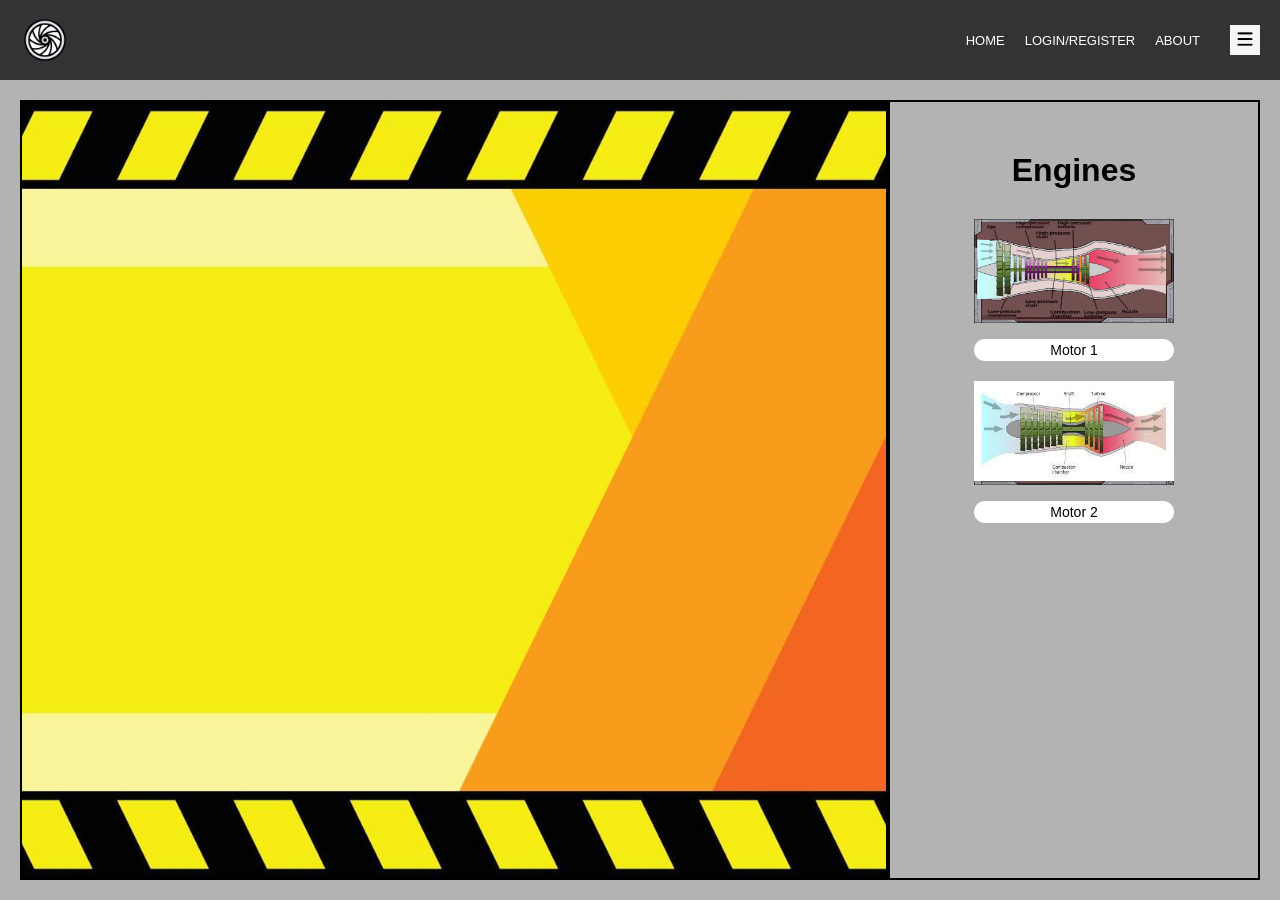
<file: Project-main/PROIECT/drag&drop/index.html>
<!DOCTYPE html>
<html lang="en">

<head>
  <meta charset="UTF-8" />
  <meta name="viewport" content="width=device-width, initial-scale=1.0" />
  <title>Document</title>
  <link rel="stylesheet" href="style.css" />
  <script src="script.js" defer></script>
</head>

<body>
  <div class="navbar">
    <img src="../images/logo.png" class="logo" />
    <nav>
      <ul>
        <li>
          <a href="../introducere/motoare.html">HOME</a>
        </li>
        <li><a href=" ">LOGIN/REGISTER</a></li>
        <li><a href="introducere.html">ABOUT</a></li>
      </ul>
      <img src="../images/menu.png" class="menu-icon" />
    </nav>
  </div>
  <main>
    <div class="col-1">
      <img src="./border.jpg" alt="" draggable="false" />
    </div>
    <div class="col-2">
      <h1>Engines</h1>
      <div class="engines">
      </div>
    </div>
  </main>
</body>

</html>
</file>
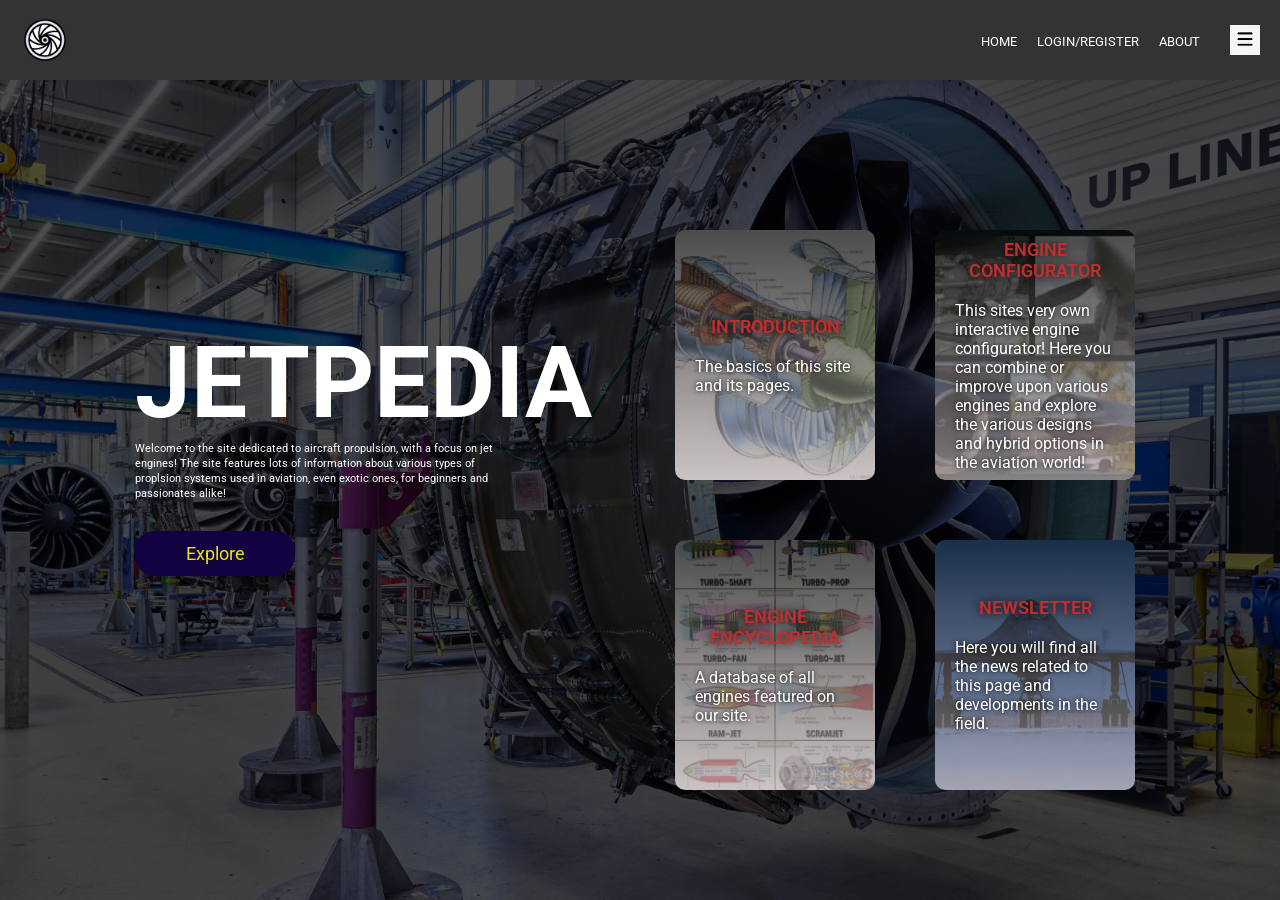
<file: Project-main/PROIECT/introducere/motoare.html>
<!DOCTYPE html>

<html>
  <head>
    <meta name="viewport" content="width=device-width,initial-scale=1.0" />

    <title>JETPEDIA</title>

    <link rel="stylesheet" href="style.css" />

    <link
      href="https://fonts.googleapis.com/css2?family=Roboto:wght@400;700&display=swap"
      rel="stylesheet"
    />
  </head>

  <body>
    <div class="container">
      <div class="navbar">
        <img src="../images/logo.png" class="logo" />
        <nav>
          <ul>
            <li><a href="motoare.html">HOME</a></li>
            <li><a href=" ">LOGIN/REGISTER</a></li>
            <li><a href="introducere.html">ABOUT</a></li>
          </ul>
          <img src="../images/menu.png" class="menu-icon" />
        </nav>
      </div>
      <div class="main">
        <div class="col-1">
          <h1>JETPEDIA</h1>
          <p>
            Welcome to the site dedicated to aircraft propulsion, with a focus
            on jet engines! The site features lots of information about various
            types of proplsion systems used in aviation, even exotic ones, for
            beginners and passionates alike!
          </p>
          <button type="button" onclick="window.location.href='wiki.html'">
            Explore
          </button>
        </div>
        <div class="col-2">
          <div class="row-1">
            <a href="">
              <div class="card card1">
                <h5>INTRODUCTION</h5>
                <p>The basics of this site and its pages.</p>
              </div>
            </a>
            <a href="../wiki/wiki.html">
              <div class="card card2">
                <h5>ENGINE ENCYCLOPEDIA</h5>
                <p>A database of all engines featured on our site.</p>
              </div>
            </a>
          </div>
          <div class="row2">
            <a href="../drag&drop/index.html">
              <div class="card card3">
                <h5>ENGINE CONFIGURATOR</h5>
                <p>
                  This sites very own interactive engine configurator! Here you
                  can combine or improve upon various engines and explore the
                  various designs and hybrid options in the aviation world!
                </p>
              </div>
            </a>
            <a href="">
              <div class="card card4">
                <h5>NEWSLETTER</h5>
                <p>
                  Here you will find all the news related to this page and
                  developments in the field.
                </p>
              </div>
            </a>
          </div>
        </div>
      </div>
    </div>
  </body>
</html>
</file>
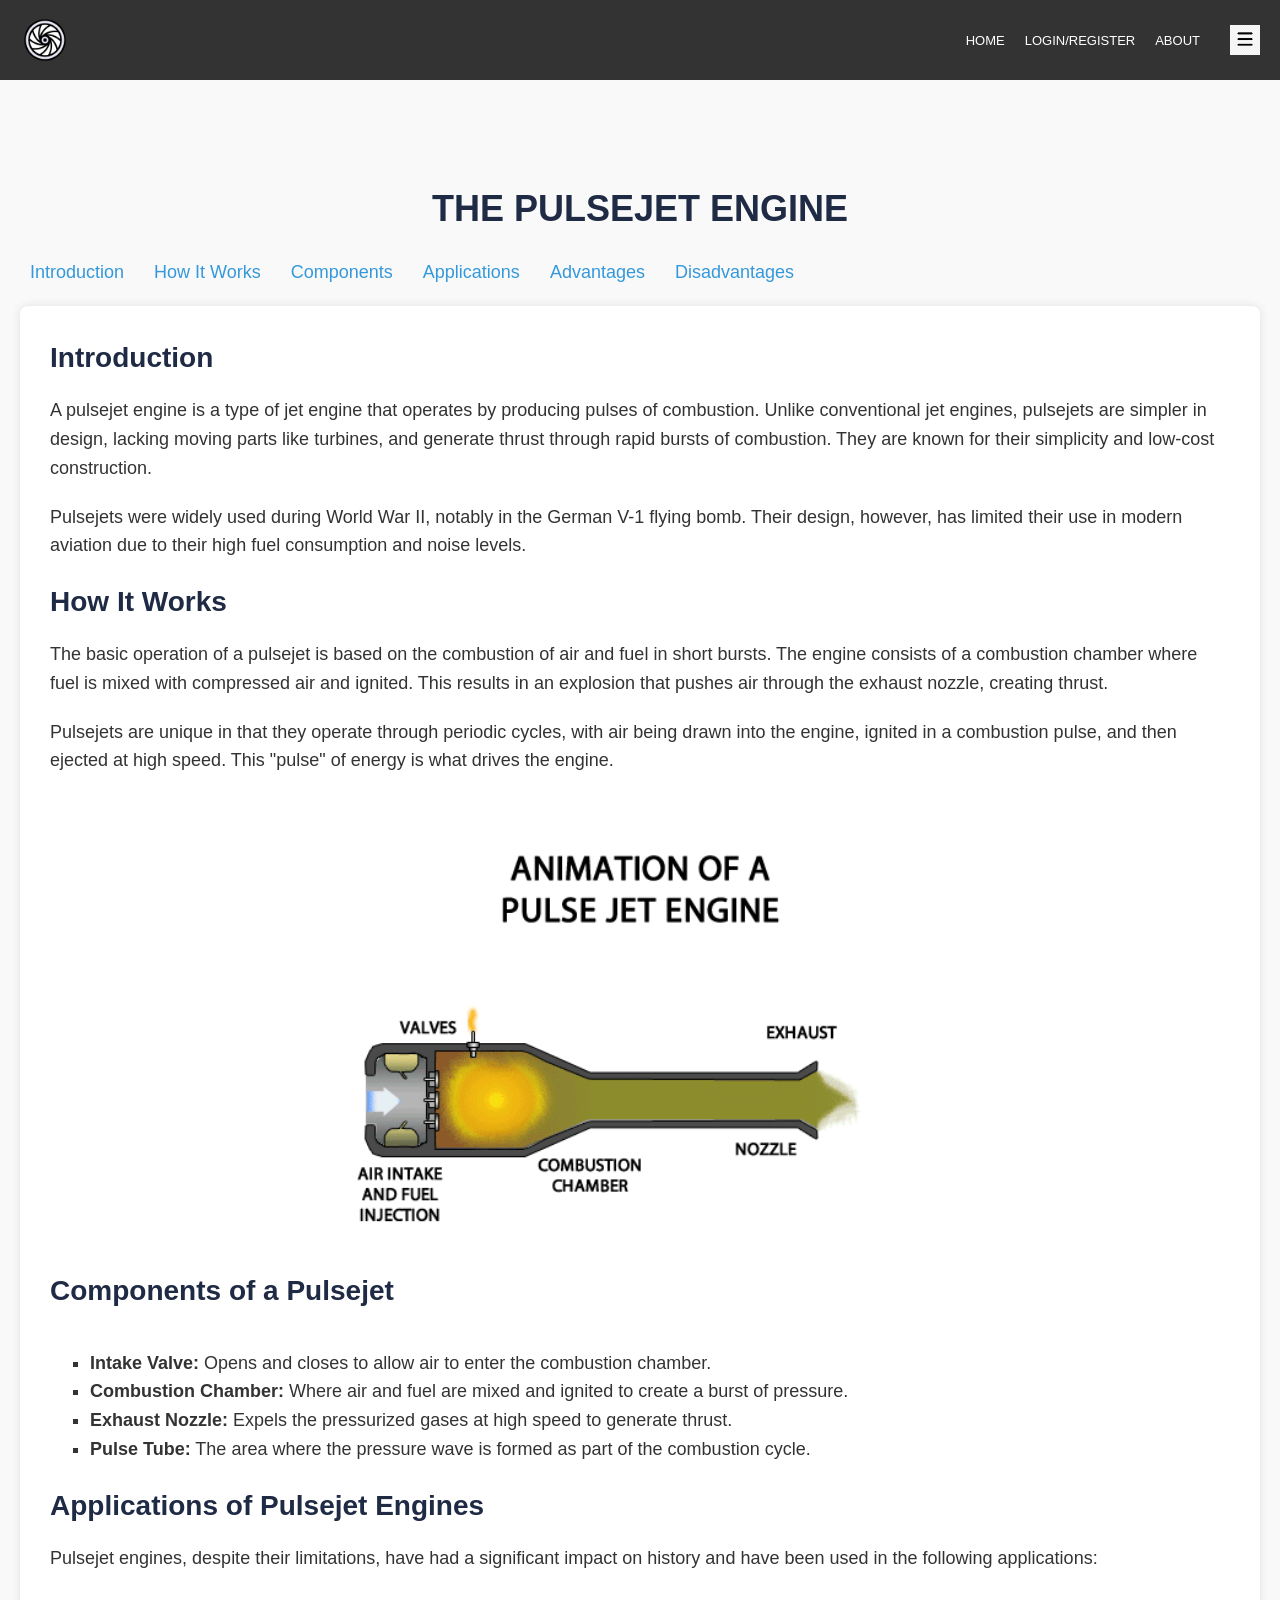
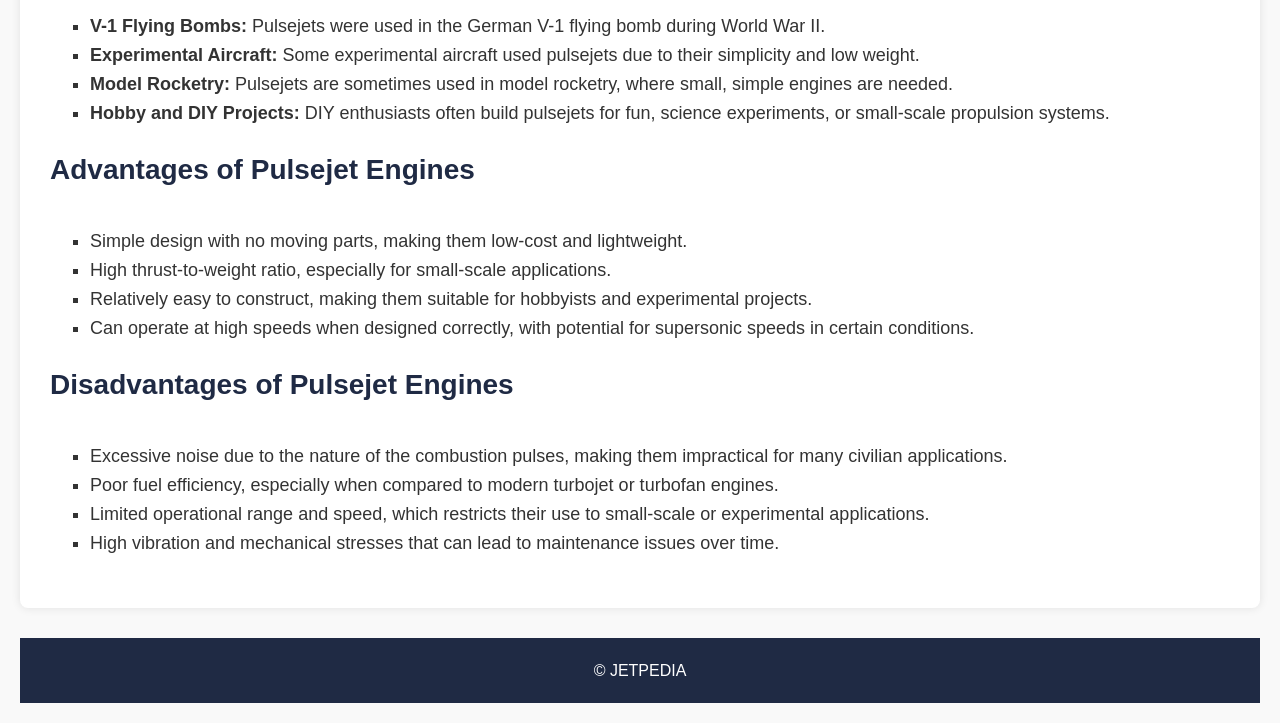
<file: Project-main/PROIECT/wiki/pulsejet.html>
<!DOCTYPE html>
<html lang="en">
  <head>
    <meta charset="UTF-8" />
    <meta name="viewport" content="width=device-width, initial-scale=1.0" />
    <meta http-equiv="X-UA-Compatible" content="ie=edge" />
    <title>Pulsejet Engines Wiki</title>
    <link rel="stylesheet" href="pulsejet.css" />
  </head>
  <body>
    <div class="navbar">
      <img src="../images/logo.png" class="logo" />
      <nav>
        <ul>
          <li><a href="../introducere/motoare.html">HOME</a></li>
          <li><a href="#">LOGIN/REGISTER</a></li>
          <li><a href="../about/introducere.html">ABOUT</a></li>
        </ul>
        <img src="../images/menu.png" class="menu-icon" />
      </nav>
    </div>

    <header>
      <h1>THE PULSEJET ENGINE</h1>
      <nav>
        <ul>
          <li><a href="#introduction">Introduction</a></li>
          <li><a href="#how-it-works">How It Works</a></li>
          <li><a href="#components">Components</a></li>
          <li><a href="#applications">Applications</a></li>
          <li><a href="#advantages">Advantages</a></li>
          <li><a href="#disadvantages">Disadvantages</a></li>
        </ul>
      </nav>
    </header>

    <main>
      <section id="introduction">
        <h2>Introduction</h2>
        <p>
          A pulsejet engine is a type of jet engine that operates by producing
          pulses of combustion. Unlike conventional jet engines, pulsejets are
          simpler in design, lacking moving parts like turbines, and generate
          thrust through rapid bursts of combustion. They are known for their
          simplicity and low-cost construction.
        </p>
        <p>
          Pulsejets were widely used during World War II, notably in the German
          V-1 flying bomb. Their design, however, has limited their use in
          modern aviation due to their high fuel consumption and noise levels.
        </p>
      </section>

      <section id="how-it-works">
        <h2>How It Works</h2>
        <p>
          The basic operation of a pulsejet is based on the combustion of air
          and fuel in short bursts. The engine consists of a combustion chamber
          where fuel is mixed with compressed air and ignited. This results in
          an explosion that pushes air through the exhaust nozzle, creating
          thrust.
        </p>
        <p>
          Pulsejets are unique in that they operate through periodic cycles,
          with air being drawn into the engine, ignited in a combustion pulse,
          and then ejected at high speed. This "pulse" of energy is what drives
          the engine.
        </p>
        <img
          src="../images/pj1.gif"
          alt="Pulsejet Engine Diagram"
          class="pulsejet-diagram"
        />
      </section>

      <section id="components">
        <h2>Components of a Pulsejet</h2>
        <ul>
          <li>
            <strong>Intake Valve:</strong> Opens and closes to allow air to
            enter the combustion chamber.
          </li>
          <li>
            <strong>Combustion Chamber:</strong> Where air and fuel are mixed
            and ignited to create a burst of pressure.
          </li>
          <li>
            <strong>Exhaust Nozzle:</strong> Expels the pressurized gases at
            high speed to generate thrust.
          </li>
          <li>
            <strong>Pulse Tube:</strong> The area where the pressure wave is
            formed as part of the combustion cycle.
          </li>
        </ul>
      </section>

      <section id="applications">
        <h2>Applications of Pulsejet Engines</h2>
        <p>
          Pulsejet engines, despite their limitations, have had a significant
          impact on history and have been used in the following applications:
        </p>
        <ul>
          <li>
            <strong>V-1 Flying Bombs:</strong> Pulsejets were used in the German
            V-1 flying bomb during World War II.
          </li>
          <li>
            <strong>Experimental Aircraft:</strong> Some experimental aircraft
            used pulsejets due to their simplicity and low weight.
          </li>
          <li>
            <strong>Model Rocketry:</strong> Pulsejets are sometimes used in
            model rocketry, where small, simple engines are needed.
          </li>
          <li>
            <strong>Hobby and DIY Projects:</strong> DIY enthusiasts often build
            pulsejets for fun, science experiments, or small-scale propulsion
            systems.
          </li>
        </ul>
      </section>

      <section id="advantages">
        <h2>Advantages of Pulsejet Engines</h2>
        <ul>
          <li>
            Simple design with no moving parts, making them low-cost and
            lightweight.
          </li>
          <li>
            High thrust-to-weight ratio, especially for small-scale
            applications.
          </li>
          <li>
            Relatively easy to construct, making them suitable for hobbyists and
            experimental projects.
          </li>
          <li>
            Can operate at high speeds when designed correctly, with potential
            for supersonic speeds in certain conditions.
          </li>
        </ul>
      </section>

      <section id="disadvantages">
        <h2>Disadvantages of Pulsejet Engines</h2>
        <ul>
          <li>
            Excessive noise due to the nature of the combustion pulses, making
            them impractical for many civilian applications.
          </li>
          <li>
            Poor fuel efficiency, especially when compared to modern turbojet or
            turbofan engines.
          </li>
          <li>
            Limited operational range and speed, which restricts their use to
            small-scale or experimental applications.
          </li>
          <li>
            High vibration and mechanical stresses that can lead to maintenance
            issues over time.
          </li>
        </ul>
      </section>
    </main>

    <footer>
      <p>&copy; JETPEDIA</p>
    </footer>
  </body>
</html>
</file>
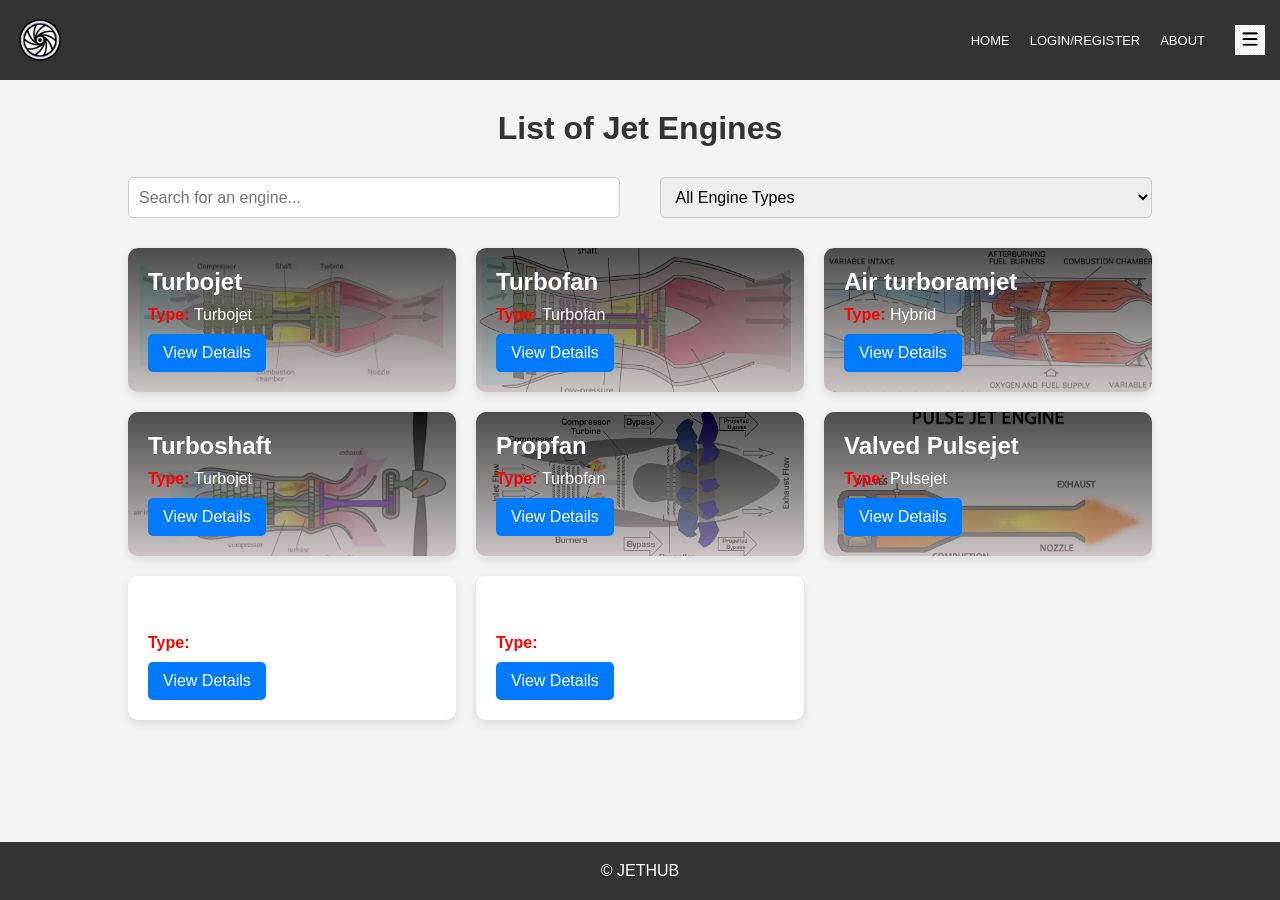
<file: Project-main/PROIECT/wiki/wiki.html>
<!DOCTYPE html>
<html lang="en">
  <head>
    <meta charset="UTF-8" />
    <meta name="viewport" content="width=device-width, initial-scale=1.0" />
    <title>List of Jet Engines</title>
    <link rel="stylesheet" href="style3.css" />
    <script src="script.js" defer></script>
  </head>
  <body>
    <header>
      <div class="navbar">
        <img src="../images/logo.png" class="logo" />
        <nav>
          <ul>
            <li><a href="../introducere/motoare.html">HOME</a></li>
            <li><a href=" ">LOGIN/REGISTER</a></li>
            <li><a href="../about/introducere.html">ABOUT</a></li>
          </ul>
          <img src="../images/menu.png" class="menu-icon" />
        </nav>
      </div>
    </header>

    <main class="container">
      <h1>List of Jet Engines</h1>

      <div class="search-filter">
        <input
          type="text"
          id="search"
          placeholder="Search for an engine..."
          onkeyup="filterEngines()"
        />
        <select id="engine-type" onchange="filterEngines()">
          <option value="">All Engine Types</option>
          <option value="Turbojet">Turbojet</option>
          <option value="Turbofan">Turbofan</option>
          <option value="Hybrid">Hybrid</option>
          <option value="Pulsejet">Pulsejet</option>
        </select>
      </div>

      <!-- Engine List -->
      <div class="engine-list" id="engine-list">
        <div class="engine-card card1" data-type="Axial Turbojet">
          <div class="engine-info">
            <h3><a href="">Turbojet</a></h3>
            <p><strong>Type:</strong> <a href="">Turbojet</a></p>
            <a href="" class="details-btn">View Details</a>
          </div>
        </div>

        <div class="engine-card card2" data-type="Turbofan">
          <div class="engine-info">
            <h3><a href="">Turbofan</a></h3>
            <p><strong>Type:</strong> <a href="">Turbofan</a></p>
            <a href="" class="details-btn">View Details</a>
          </div>
        </div>

        <div class="engine-card card3" data-type="Hybrid">
          <div class="engine-info">
            <h3><a href="">Air turboramjet</a></h3>
            <p><strong>Type:</strong> <a href="">Hybrid</a></p>
            <a href="" class="details-btn">View Details</a>
          </div>
        </div>

        <div class="engine-card card4" data-type="Turbojet">
          <div class="engine-info">
            <h3><a href="">Turboshaft</a></h3>
            <p><strong>Type:</strong> <a href="">Turbojet</a></p>
            <a href="" class="details-btn">View Details</a>
          </div>
        </div>

        <div class="engine-card card5" data-type="Turbofan">
          <div class="engine-info">
            <h3><a href="">Propfan</a></h3>
            <p><strong>Type:</strong> <a href="">Turbofan</a></p>
            <a href="" class="details-btn">View Details</a>
          </div>
        </div>

        <div class="engine-card card6" data-type="Pulsejet">
          <div class="engine-info">
            <h3><a href="../wiki/pulsejet.html">Valved Pulsejet</a></h3>
            <p>
              <strong>Type:</strong>
              <a href="../wiki/pulsejet.html">Pulsejet</a>
            </p>
            <a href="../wiki/pulsejet.html" class="details-btn">View Details</a>
          </div>
        </div>

        <div class="engine-card card7" data-type="">
          <div class="engine-info">
            <h3><a href=""></a></h3>
            <p><strong>Type:</strong> <a href=""></a></p>
            <a href="" class="details-btn">View Details</a>
          </div>
        </div>

        <div class="engine-card card8" data-type="">
          <div class="engine-info">
            <h3><a href=""></a></h3>
            <p><strong>Type:</strong> <a href=""></a></p>
            <a href="" class="details-btn">View Details</a>
          </div>
        </div>
      </div>
    </main>

    <footer>
      <p>&copy; JETHUB</p>
    </footer>
  </body>
</html>
</file>
<file: Project-main/PROIECT/drag&drop/style.css>
* {
  margin: 0;
  padding: 0;
  box-sizing: border-box;
  font-family: sans-serif;
}

body {
  width: 100%;
  height: 100vh;
  overflow: hidden;
  background: black;
  display: flex;
  flex-direction: column;
  +
}

.navbar {
  width: 100%;
  display: flex;
  justify-content: space-between;
  align-items: center;
  padding: 15px 20px;
  background-color: #333;
  z-index: 10;
  box-sizing: border-box;
}

.logo {
  width: 50px;
  height: 50px;
  cursor: pointer;
}

nav {
  display: flex;
}

ul {
  display: flex;
  align-items: center;
  padding-right: 20px;
}

nav ul li {
  list-style: none;
  margin: 0 10px;
}

nav ul li a {
  text-decoration: none;
  color: #fff;
  font-size: 13px;
  transition: color 0.3s ease;
}

nav ul li a:hover {
  color: #3498db;
}

.menu-icon {
  width: 30px;
  height: 30px;
  cursor: pointer;
}

img {
  width: 200px;
  height: 100px;
  cursor: pointer;
}

main {
  min-width: 1200px;
  display: flex;
  padding: 20px;
  background: rgb(180, 179, 179);
  width: 100%;
  height: 100%;
}

.col-1 {
  width: 70%;
  height: 100%;
  border: 2px solid black;
}

.col-1 img {
  width: 100%;
  height: 100%;
  object-fit: cover;
}

.col-2 {
  width: 30%;
  height: 100%;
  border: 2px solid black;
  display: flex;
  flex-direction: column;
  align-items: center;
  padding-top: 50px;
}

.engines {
  margin-top: 30px;
  display: flex;
  flex-direction: column;
  gap: 20px;
}

.engine {
  width: 200px;
  height: 100px;
  background-size: contain;
  background-size: 100% 100%;
  background-image: url("../images/tf1.jpg");
}

.rama {
  position: absolute;
  z-index: 0;
}

.engine-link {
  text-decoration: none;
  cursor: pointer;
  width: 100%;
  background-color: white;
  border-radius: 20px;
  text-align: center;
  padding: 3px 0;
  font-size: 14px;
  color: black;
}

.engine-wrapper {
  position: absolute;
  z-index: 1;
  background: rgba(75, 19, 19, 0.613);
  background-size: contain;
  background-size: 100% 100%;
  background-image: url("./rama.jpg");
  background-position: 0 0;
}


.border-steel {
  position: absolute;
  width: 400px;
  height: 200px;
  z-index: 0;
}
</file>
<file: Project-main/PROIECT/introducere/style.css>
* {
  margin: 0;
  padding: 0;
  font-family: "Roboto", sans-serif;
  box-sizing: border-box;
}

body {
  width: 100%;
  height: 100vh;
}

.container {
  width: 100%;
  height: 100%;
  background-image: linear-gradient(rgba(0, 0, 0, 0.7), rgba(0, 0, 0, 0.7)),
    url(bg.jpg);
  background-position: center;
  background-size: cover;
  overflow: hidden;
  display: flex;
  flex-direction: column;
  align-items: center;
}

.navbar {
  width: 100%;
  display: flex;
  justify-content: space-between;
  align-items: center;
  padding: 15px 20px;
  background-color: #333;
  position: fixed;
  top: 0;
  left: 0;
  z-index: 10;
  box-sizing: border-box;
}

.logo {
  width: 50px;
  height: 50px;
  cursor: pointer;
}

nav {
  display: flex;
}

ul {
  display: flex;
  align-items: center;
  padding-right: 20px;
}

nav ul li {
  list-style: none;
  margin: 0 10px;
}

nav ul li a {
  text-decoration: none;
  color: #fff;
  font-size: 13px;
  transition: color 0.3s ease;
}

nav ul li a:hover {
  color: #3498db;
}

.menu-icon {
  width: 30px;
  height: 30px;
  cursor: pointer;
}

.main {
  width: 1600px;
  height: 100%;
  display: flex;
  justify-content: center;
  align-items: center;
  gap:50px
}

.main .col-1 {
  width: 30%;
  height: 500px;
  display: flex;
  flex-direction: column;
  justify-content: center;
  padding-right: 100px;
}
.main .col-2 {
  width: 30%;
  height: 500px;
  display: flex;
  justify-content: center;
}

.main .col-1 h1 {
  color: #fff;
  font-size: 100px;
}

.main .col-1 p {
  color: #fff;
  font-size: 11px;
  line-height: 15px;
}

.main .col-1 button {
  width: 160px;
  color: #e4e711;
  font-size: 18px;
  padding: 12px 0;
  background: #130242;
  border: 0;
  border-radius: 20px;
  outline: none;
  margin-top: 30px;
  cursor: pointer;
}

.card {
  width: 200px;
  height: 250px;
  border-radius: 10px;
  cursor: pointer;
  background-position: center;
  background-size: cover;
  transition: transfer 0.5s;
  display: flex;
  flex-direction: column;
  align-items: center;
  justify-content: center;
  padding: 20px;
  margin: 30px;
}

.card:hover {
  transform: translateY(-10px);
}

.card h5 {
  color: rgb(196, 45, 45);
  text-shadow: 0 0 10px rgb(15, 10, 10);
  margin-bottom: 20px;
  font-size: 18px;
  font-weight: 600;
  text-align: center;
}

.card p {
  text-shadow: 0 0 5px #000;
}

.card1 {
  background-image: linear-gradient(
      rgba(0, 0, 0, 0.7),
      rgba(182, 171, 171, 0.7)
    ),
    url(../images/im1.jpg);
}

.card2 {
  background-image: linear-gradient(
      rgba(0, 0, 0, 0.7),
      rgba(182, 171, 171, 0.7)
    ),
    url(../images/im2.jpg);
}


.card3 {
  background-image: linear-gradient(
      rgba(0, 0, 0, 0.7),
      rgba(182, 171, 171, 0.7)
    ),
    url(../images/im3.jpg);
}

.card4 {
  background-image: linear-gradient(
      rgba(0, 0, 0, 0.7),
      rgba(182, 171, 171, 0.7)
    ),
    url(../images/im4.jpg);
}

a:link, a:visited {
  color: white;
  text-decoration: none;
  display: inline-block;
}

a:hover, a:active {
  background-color: none;
}
/* 
.card:hover {
  transform: translateY(-10px);
} */


/* 



.row {
  display: flex;

  height: 88%;

  align-items: center;
}

.col {
  flex-basis: 50%;
}









 */
</file>
<file: Project-main/PROIECT/wiki/pulsejet.css>
* {
    margin: 0;
    padding: 0;
    box-sizing: border-box;
  }
  
  body {
    font-family: Arial, sans-serif;
    background-color: #f9f9f9;
    color: #333;
    line-height: 1.6;
    padding: 80px 20px 20px;
  }
  
  .navbar {
    width: 100%;
    display: flex;
    justify-content: space-between;
    align-items: center;
    padding: 15px 20px;
    background-color: #333;
    position: fixed;
    top: 0;
    left: 0;
    z-index: 10;
    box-sizing: border-box;
  }
  
  .logo {
    width: 50px;
    height: 50px;
    cursor: pointer;
  }
  
  nav {
    display: flex;
  }
  
  ul {
    display: flex;
    align-items: center;
    padding-right: 20px;
  }
  
  nav ul li {
    list-style: none;
    margin: 0 10px;
  }
  
  nav ul li a {
    text-decoration: none;
    color: #fff;
    font-size: 13px;
    transition: color 0.3s ease;
  }
  
  nav ul li a:hover {
    color: #3498db;
  }
  
  .menu-icon {
    width: 30px;
    height: 30px;
    cursor: pointer;
  }
  
  header {
    text-align: center;
    margin-top: 100px;
  }
  
  header h1 {
    font-size: 36px;
    color: #1f2a44;
    margin-bottom: 20px;
  }
  
  header nav ul {
    list-style-type: none;
    padding: 0;
  }
  
  header nav ul li {
    display: inline;
    margin-right: 20px;
  }
  
  header nav ul li a {
    color: #3498db;
    text-decoration: none;
    font-size: 18px;
  }
  
  header nav ul li a:hover {
    text-decoration: underline;
  }
  
  main {
    background-color: #fff;
    padding: 30px;
    margin-top: 20px;
    border-radius: 8px;
    box-shadow: 0 0 10px rgba(0, 0, 0, 0.1);
  }
  
  main h2 {
    font-size: 28px;
    margin-bottom: 15px;
    color: #1f2a44;
  }
  
  main p {
    font-size: 18px;
    margin-bottom: 20px;
  }
  
  main ul {
    font-size: 18px;
    margin-left: 20px;
    list-style-type: square;
    border-radius: 10px;
    padding: 20px;
    flex-direction: column;
    align-items: flex-start;
    justify-content: center;
  }
  
  .pulsejet-diagram {
    width: 100%;
    max-width: 600px;
    margin-top: 20px;
    display: block;
    margin-left: auto;
    margin-right: auto;
  }
  
  footer {
    text-align: center;
    margin-top: 30px;
    padding: 20px;
    background-color: #1f2a44;
    color: #fff;
  }
  
  footer p {
    font-size: 16px;
  }
</file>
<file: Project-main/PROIECT/wiki/style3.css>
* {
  margin: 0;
  padding: 0;
  box-sizing: border-box;
}

body {
  font-family: Arial, sans-serif;
  background-color: #f4f4f4;
  color: #333;
}

header {
  background-color: #333;
}

.navbar {
  width: 100%;
  display: flex;
  justify-content: space-between;
  align-items: center;
  padding: 15px;
}

.logo {
  width: 50px;
  height: 50px;
  cursor: pointer;
}

nav {
  display: flex;
}

ul {
  display: flex;
  align-items: center;
  padding-right: 20px;
}

nav ul li {
  list-style: none;
  margin: 0 10px;
}

nav ul li a {
  text-decoration: none;
  color: #fff;
  font-size: 13px;
  transition: color 0.3s ease;
}

nav ul li a:hover {
  color: #3498db;
}

.menu-icon {
  width: 30px;
  height: 30px;
  cursor: pointer;
}

.container {
  width: 80%;
  margin: 30px auto;
}

h1 {
  text-align: center;
  margin-bottom: 30px;
}

.search-filter {
  display: flex;
  justify-content: space-between;
  margin-bottom: 30px;
}

.search-filter input,
.search-filter select {
  padding: 10px;
  font-size: 16px;
  width: 48%;
  border: 1px solid #ccc;
  border-radius: 5px;
}

.engine-list {
  display: grid;
  grid-template-columns: repeat(auto-fill, minmax(300px, 1fr));
  gap: 20px;
}

.engine-card {
  background-color: #fff;
  border-radius: 10px;
  overflow: hidden;
  box-shadow: 0 4px 8px rgba(0, 0, 0, 0.1);
  transition: transform 0.3s;
  background-position: center;
  background-size: cover;
}

.engine-card:hover {
  transform: scale(1.05);
}

.engine-card img {
  width: 100%;
  height: auto;
}

.engine-info {
  padding: 20px;
}

.engine-info h3 {
  color: red;
  font-size: 24px;
  margin-bottom: 10px;
}

.engine-info p {
  color: red;
  margin-bottom: 10px;
}

.details-btn {
  display: inline-block;
  padding: 10px 15px;
  background-color: #007bff;
  color: #fff;
  text-decoration: none;
  border-radius: 5px;
  transition: background-color 0.3s;
}

.details-btn:hover {
  background-color: #0056b3;
}

.card1 {
  color: red;
  background-image: linear-gradient(
      rgba(0, 0, 0, 0.7),
      rgba(182, 171, 171, 0.7)
    ),
    url(../images/tj1.jpg);
}

.card2 {
  color: red;
  background-image: linear-gradient(
      rgba(0, 0, 0, 0.7),
      rgba(182, 171, 171, 0.7)
    ),
    url(../images/tf1.jpg);
}

.card3 {
  color: red;
  background-image: linear-gradient(
      rgba(0, 0, 0, 0.7),
      rgba(182, 171, 171, 0.7)
    ),
    url(../images/hi1.jpg);
}

.card4 {
  color: red;
  background-image: linear-gradient(
      rgba(0, 0, 0, 0.7),
      rgba(182, 171, 171, 0.7)
    ),
    url(../images/tj2.jpg);
}

.card5 {
  color: red;
  background-image: linear-gradient(
      rgba(0, 0, 0, 0.7),
      rgba(182, 171, 171, 0.7)
    ),
    url(../images/tf2.gif);
}

.card6 {
  color: red;
  background-image: linear-gradient(
      rgba(0, 0, 0, 0.7),
      rgba(182, 171, 171, 0.7)
    ),
    url(../images/pj1.gif);
}

footer {
  background-color: #333;
  color: #fff;
  text-align: center;
  padding: 20px;
  position: fixed;
  bottom: 0;
  width: 100%;
}

a:link, a:visited {
  color: white;
  text-decoration: none;
  display: inline-block;
}

a:hover, a:active {
  background-color: none;
}
</file>
